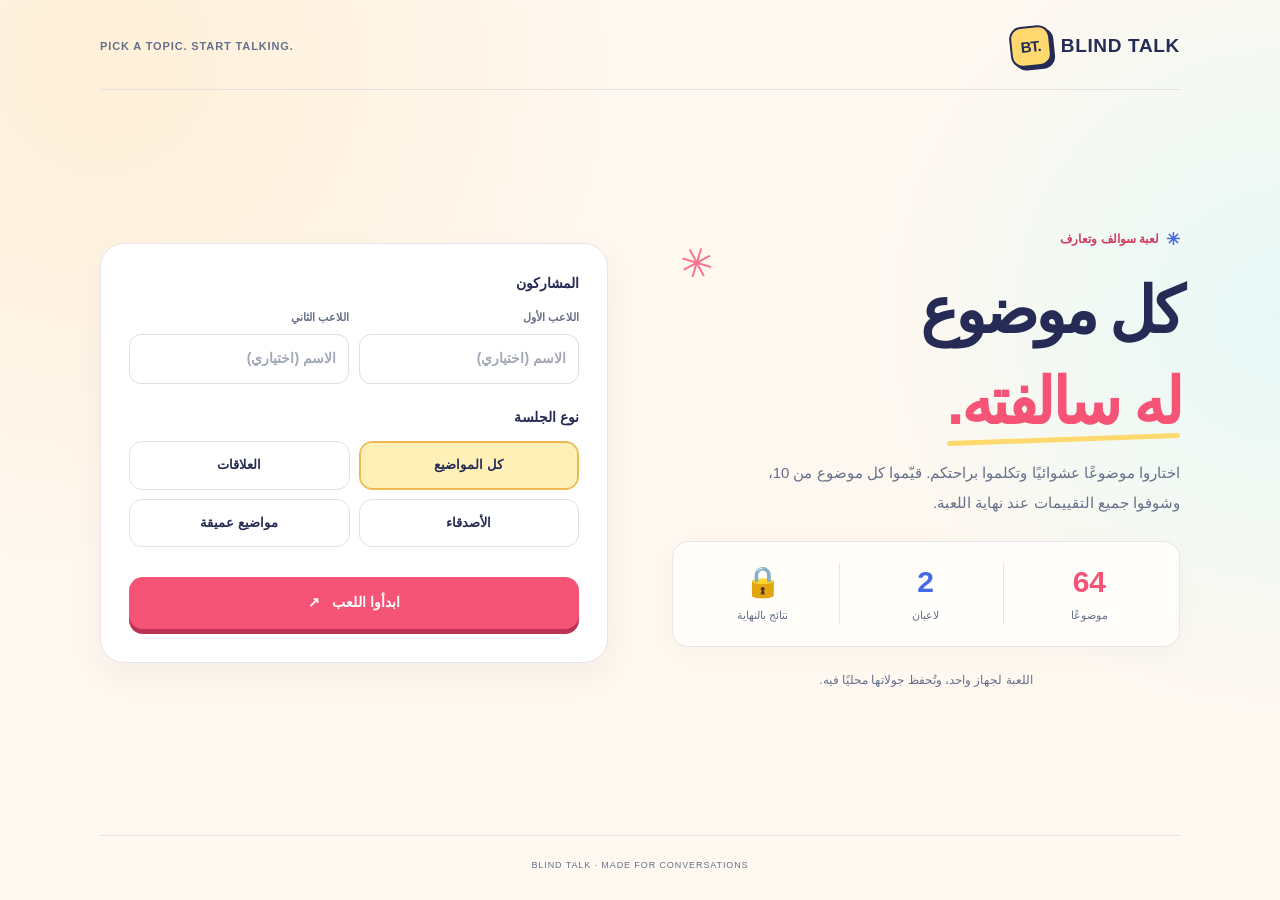
<file: Blind-Talk/index.html>
<!doctype html>
<html lang="ar" dir="rtl">
<head>
  <meta charset="utf-8">
  <meta name="viewport" content="width=device-width, initial-scale=1, viewport-fit=cover">
  <meta name="theme-color" content="#fff8f0">
  <meta name="description" content="Blind Talk — لعبة مواضيع عشوائية وتقييمات خاصة تظهر بنهاية الجلسة">
  <title>Blind Talk — لعبة حوار</title>
  <link rel="stylesheet" href="styles.css">
  <script src="topics.js" defer></script>
  <script src="app.js" defer></script>
</head>
<body>
<div class="app-shell">
  <header class="site-header">
    <a href="#app" class="brand" aria-label="Blind Talk، بداية الصفحة"><span class="brand-symbol" aria-hidden="true">BT.</span><span>BLIND TALK</span></a>
    <span class="header-caption">PICK A TOPIC. START TALKING.</span>
  </header>
  <main id="app">
    <!-- 1: إعداد اللعبة -->
    <section id="setup-screen" class="screen" aria-labelledby="setup-title">
      <div class="intro">
        <p class="eyebrow"><span class="sparkle" aria-hidden="true">✳</span> لعبة سوالف وتعارف</p>
        <h1 id="setup-title">كل موضوع<br><em>له سالفته.</em></h1>
        <p class="muted intro-copy">اختاروا موضوعًا عشوائيًا وتكلموا براحتكم. قيّموا كل موضوع من 10، وشوفوا جميع التقييمات عند نهاية اللعبة.</p>
      </div>
      <div class="numbers" aria-label="معلومات اللعبة">
        <div><strong id="total-topics">64</strong><small>موضوعًا</small></div>
        <div><strong>2</strong><small>لاعبان</small></div>
        <div><strong>🔒</strong><small>نتائج بالنهاية</small></div>
      </div>
      <form id="setup-form" class="panel setup-form">
        <fieldset>
          <legend>المشاركون</legend>
          <div class="name-fields">
            <label for="name1">اللاعب الأول<input id="name1" name="player1" maxlength="24" autocomplete="off" placeholder="الاسم (اختياري)"></label>
            <label for="name2">اللاعب الثاني<input id="name2" name="player2" maxlength="24" autocomplete="off" placeholder="الاسم (اختياري)"></label>
          </div>
        </fieldset>
        <fieldset class="mode-fieldset">
          <legend>نوع الجلسة</legend>
          <div class="mode-options" aria-label="اختر نوع الجلسة">
            <button type="button" class="mode-button is-selected" data-mode="all" aria-pressed="true">كل المواضيع</button>
            <button type="button" class="mode-button" data-mode="love" aria-pressed="false">العلاقات</button>
            <button type="button" class="mode-button" data-mode="friends" aria-pressed="false">الأصدقاء</button>
            <button type="button" class="mode-button" data-mode="deep" aria-pressed="false">مواضيع عميقة</button>
          </div>
        </fieldset>
        <button type="submit" class="button button-primary">ابدأوا اللعب <span aria-hidden="true">↗</span></button>
      </form>
      <p class="note">اللعبة لجهاز واحد، وتُحفظ جولاتها محليًا فيه.</p>
    </section>

    <!-- 2: بطاقة الموضوع، بدون تقييم ظاهر -->
    <section id="topic-screen" class="screen" aria-labelledby="topic-title" hidden>
      <div class="screen-meta"><span id="topic-round-number">الجولة 01</span><span id="topic-progress"></span></div>
      <div class="topic-content">
        <article id="topic-card" class="topic-card">
        <span class="topic-sticker" id="topic-emoji" aria-hidden="true">✳</span>
        <p class="card-overline">BLIND TALK · ROUND</p>
        <h1 id="topic-title">العلاقات</h1>
        <p class="card-subtitle">سولفوا عنه بطريقتكم.</p>
        <span class="card-index" id="topic-index" aria-hidden="true">01</span>
      </article>
        <div class="topic-sidebar">
          <p class="quiet-center">إذا وقفت السالفة، استخدموا سؤالًا مساعدًا.</p>
      <aside id="help-panel" class="help-panel" aria-live="polite" hidden>
        <p class="eyebrow" id="help-count">سؤال مساعد 1 من 3</p>
        <p class="help-question" id="help-text"></p>
      </aside>
          <div class="action-stack">
            <button id="help-button" type="button" class="button button-secondary">سؤال مساعد</button>
            <button id="rate-topic-button" type="button" class="button button-primary">خلصنا السالفة · تقييم الموضوع ←</button>
          </div>
        </div>
      </div>
    </section>

    <!-- 3: كل شخص يقيّم الموضوع الحالي بمفرده -->
    <section id="rating-screen" class="screen" aria-labelledby="rating-title" hidden>
      <div class="screen-meta"><span id="rating-round">الجولة 01</span><span id="rating-step">التقييم الأول من اثنين</span></div>
      <div class="panel rating-panel">
        <p class="eyebrow">تقييم الموضوع: <span id="rating-topic-name"></span></p>
        <h1 id="rating-title">اللاعب الأول</h1>
        <p class="muted">إلى أي درجة كان فيه تفاهم بينكم في هذا الموضوع؟</p>
        <div class="score-reading"><output id="score-number" for="score-input">5</output><span>/ 10</span></div>
        <label for="score-input" class="sr-only">تقييم التفاهم من صفر إلى عشرة</label>
        <input id="score-input" class="score-range" type="range" min="0" max="10" step="1" value="5">
        <div class="score-ends"><span>تفاهم أقل</span><span>تفاهم أكبر</span></div>
      </div>
      <p class="note">التقييم خاص في هالمرحلة؛ ما راح تنعرض درجاتكم إلا في نهاية اللعبة.</p>
      <button id="save-score-button" type="button" class="button button-primary">حفظ التقييم</button>
    </section>

    <!-- 4: شاشة تمرير الجهاز، لا تعرض التقييم الأول -->
    <section id="handoff-screen" class="screen center-stage" aria-labelledby="handoff-title" hidden>
      <div class="stage-icon" aria-hidden="true">🔒</div>
      <p class="eyebrow">التقييم محفوظ</p>
      <h1 id="handoff-title">دور <span id="handoff-player"></span></h1>
      <p class="muted center-copy">مرّروا الجهاز للشخص الثاني. تقييم اللاعب الأول ما راح يظهر هنا.</p>
      <button id="handoff-button" type="button" class="button button-primary">ابدأ تقييمي ←</button>
    </section>

    <!-- 5: بين الجولات، نحفظ الدرجتين بدون كشفهما -->
    <section id="between-screen" class="screen center-stage" aria-labelledby="between-title" hidden>
      <div class="stage-icon" aria-hidden="true">✓</div>
      <p class="eyebrow">تم حفظ التقييمين</p>
      <h1 id="between-title">خلصنا هذا الموضوع</h1>
      <p id="between-count" class="muted center-copy">موضوع واحد تم تقييمه</p>
      <p class="note">نتائج المواضيع محفوظة، وما راح تظهر إلا لما تنهُون اللعبة.</p>
      <div class="action-stack stage-actions">
        <button id="next-button" type="button" class="button button-primary">الموضوع التالي ←</button>
        <button id="finish-button" type="button" class="button button-secondary">إنهاء اللعبة وعرض النتائج</button>
      </div>
    </section>

    <!-- 6: القائمة النهائية، لا تظهر إلا عند إنهاء الجلسة -->
    <section id="summary-screen" class="screen" aria-labelledby="summary-title" hidden>
      <div class="result-highlight">
        <p class="eyebrow">SESSION COMPLETE</p>
        <h1 id="summary-title">نتائج الجلسة</h1>
        <p id="summary-players" class="muted"></p>
        <p class="muted">كل موضوع بتقييم الشخصين، بدون متوسط.</p>
      </div>
      <section class="panel" aria-labelledby="round-list-title">
        <h2 id="round-list-title" class="section-heading">قائمة المواضيع والتقييمات</h2>
        <ol id="rounds-list" class="rounds-list"></ol>
      </section>
      <p class="note">هذه تقييمات شخصية للتفاهم في الحوار، وليست اختبار توافق علميًا.</p>
      <div class="action-stack">
        <button id="share-button" type="button" class="button button-secondary">نسخ أو مشاركة القائمة</button>
        <button id="restart-button" type="button" class="button button-primary">جلسة جديدة ←</button>
      </div>
    </section>
  </main>
  <footer class="site-footer">BLIND TALK <span aria-hidden="true">·</span> MADE FOR CONVERSATIONS</footer>
</div>
</body>
</html>
</file>
<file: Blind-Talk/styles.css>
/* BLIND TALK — Farahi Edition V3 | cheerful but clean visual identity
   غيري الألوان من هنا أولًا. ألوان بطاقات المواضيع تحت .palette-* */
:root {
  --background: #fff8f0;
  --surface: #ffffff;
  --ink: #252b54;
  --muted: #66708a;
  --accent: #f65476;
  --accent-hover: #d83459;
  --sage: #e8f9f7;
  --border: #e9e4eb;
  --warm: #ffd96d;
  --blue: #4669e8;
  --aqua: #61d9ce;
  --pink-pale: #ffe8eb;
  --radius: 24px;
}
* { box-sizing: border-box; }
[hidden] { display: none !important; }
html { min-height: 100%; }
body {
  margin: 0;
  background: radial-gradient(circle at 8% 7%, #fff0d8 0, transparent 35%),
              radial-gradient(circle at 100% 35%, #e7f9f7 0, transparent 30%),
              var(--background);
  color: var(--ink);
  font-family: Tahoma, Arial, sans-serif;
  line-height: 1.7;
  -webkit-font-smoothing: antialiased;
}
button, input { font: inherit; }
button { cursor: pointer; }
a { color: inherit; }
button:focus-visible, input:focus-visible, a:focus-visible { outline: 3px solid var(--blue); outline-offset: 3px; }
.app-shell { width: min(100% - 36px, 530px); min-height: 100svh; margin: auto; display: flex; flex-direction: column; }
.site-header { display: flex; align-items: center; justify-content: space-between; gap: 14px; padding: 24px 0 18px; border-bottom: 1px solid #e9dfdf; }
.brand { display: flex; align-items: center; gap: 10px; text-decoration: none; direction: ltr; font-family: Arial, sans-serif; font-size: 17px; font-weight: 900; letter-spacing: .035em; white-space: nowrap; }
.brand-symbol { display: grid; place-items: center; width: 41px; height: 41px; background: var(--warm); color: var(--ink); border: 2px solid var(--ink); box-shadow: 3px 3px 0 var(--ink); border-radius: 12px; letter-spacing: -.06em; font-size: 15px; transform: rotate(-6deg); }
.header-caption { color: var(--muted); font-family: Arial, sans-serif; font-size: 9px; font-weight: 700; letter-spacing: .08em; direction: ltr; text-align: right; }
main { flex: 1; }
.screen { display: flex; flex-direction: column; gap: 18px; padding: 32px 0 26px; animation: fade-in .22s ease-out; }
@keyframes fade-in { from { opacity: 0; transform: translateY(5px); } to { opacity: 1; transform: translateY(0); } }
.eyebrow { display: inline-flex; align-items: center; gap: 7px; margin: 0; color: #d13c60; font-size: 12px; font-weight: 700; letter-spacing: 0; }
.sparkle { color: var(--blue); font-size: 17px; line-height: 1; }
h1, h2, p { overflow-wrap: anywhere; }
.intro { padding: 12px 0 1px; position: relative; }
.intro::after { content: '✳'; position: absolute; color: var(--accent); font-size: 41px; top: 16px; left: 7px; transform: rotate(17deg); opacity: .8; }
.intro h1 { margin: 13px 0 10px; font-size: clamp(42px, 10vw, 60px); line-height: 1.42; letter-spacing: -.055em; font-weight: 800; }
.intro h1 em { color: var(--accent); font-style: normal; position: relative; }
.intro h1 em::after { content: ''; position: absolute; bottom: -4px; right: 0; left: 0; height: 5px; background: var(--warm); border-radius: 99px; transform: rotate(-2deg); }
.muted { color: var(--muted); }
.intro-copy { font-size: 14px; line-height: 2; max-width: 390px; margin: 0; }
.numbers { display: grid; grid-template-columns: repeat(3, 1fr); gap: 8px; padding: 16px 8px; border: 1px solid var(--border); border-radius: 16px; background: #fffefb; box-shadow: 0 6px 24px rgba(42,39,73,.03); }
.numbers > div { text-align: center; }
.numbers > div + div { border-right: 1px solid var(--border); }
.numbers strong { display: block; font-family: Arial, sans-serif; font-size: 25px; line-height: 1.2; font-weight: 800; font-variant-numeric: tabular-nums; }
.numbers > div:first-child strong { color: var(--accent); }
.numbers > div:nth-child(2) strong { color: var(--blue); }
.numbers > div:nth-child(3) strong { color: #c08300; }
.numbers small { display: block; font-size: 11px; color: var(--muted); margin-top: 6px; }
.panel { padding: 22px; background: var(--surface); border: 1.5px solid var(--border); border-radius: var(--radius); box-shadow: 0 12px 32px rgba(37,43,84,.05); }
fieldset { padding: 0; margin: 0; border: none; min-width: 0; }
legend { padding: 0 0 12px; font-size: 14px; font-weight: 700; }
.name-fields { display: grid; grid-template-columns: 1fr 1fr; gap: 10px; }
.name-fields label { display: block; font-size: 11px; color: var(--muted); font-weight: 700; }
.name-fields input { display: block; width: 100%; margin-top: 7px; padding: 12px; min-width: 0; background: #fff; border: 1.5px solid #dcdde8; border-radius: 12px; color: var(--ink); font-size: 13px; }
.name-fields input::placeholder { color: #a3a8b7; }
.name-fields input:focus { border-color: var(--blue); }
.mode-fieldset { margin-top: 22px; }
.mode-options { display: grid; grid-template-columns: repeat(2, 1fr); gap: 9px; }
.mode-button { background: #fff; color: var(--ink); border: 1.5px solid #e0e1eb; border-radius: 13px; padding: 12px 7px; font-size: 12px; font-weight: 600; }
.mode-button.is-selected { background: #fff0b8; color: var(--ink); border: 1.5px solid #ecb953; box-shadow: inset 0 0 0 1px #ecb953; font-weight: 800; }
.button { display: flex; justify-content: center; align-items: center; gap: 12px; width: 100%; min-height: 52px; padding: 11px 16px; border-radius: 14px; border: 1.5px solid transparent; font-size: 14px; font-weight: 800; transition: background .2s, transform .1s; }
.button:active, .mode-button:active { transform: scale(.99); }
.button-primary { background: var(--accent); color: #fff; box-shadow: 0 5px 0 #bd3152; margin-bottom: 5px; }
.button-primary:hover { background: var(--accent-hover); }
.button-secondary { background: #fff; color: var(--ink); border-color: #dadce8; }
.button-secondary:hover { background: var(--sage); }
.button:disabled { opacity: .45; cursor: not-allowed; }
.setup-form .button { margin-top: 24px; }
.note { color: var(--muted); text-align: center; font-size: 12px; margin: 0; line-height: 1.9; }
.screen-meta { display: flex; align-items: center; justify-content: space-between; color: var(--muted); font-size: 12px; font-weight: 700; }
.topic-card { position: relative; min-height: 320px; border-radius: 26px; background: var(--blue); color: #fff; padding: 24px; overflow: hidden; display: flex; flex-direction: column; justify-content: center; align-items: center; text-align: center; isolation: isolate; box-shadow: 0 9px 0 #d9e2ef; }
.topic-card::before { content: ''; position: absolute; width: 135px; height: 135px; border: 25px solid rgba(255,255,255,.14); border-radius: 50%; right: -67px; bottom: -60px; z-index: -1; }
.topic-card::after { content: '✳'; position: absolute; left: -5px; top: 33%; font-size: 115px; color: rgba(255,255,255,.13); transform: rotate(13deg); z-index: -1; line-height: 1; }
.topic-sticker { position: absolute; top: 65px; font-size: 34px; filter: drop-shadow(0 3px 0 rgba(0,0,0,.07)); }
.topic-card.palette-0 { background: #f65476; color: #fff; box-shadow: 0 9px 0 #f9ced8; }
.topic-card.palette-1 { background: #4f66df; color: #fff; box-shadow: 0 9px 0 #d3d9fa; }
.topic-card.palette-2 { background: #37c3b6; color: #173f49; box-shadow: 0 9px 0 #c1f2ed; }
.topic-card.palette-3 { background: #ffd96d; color: #282d50; box-shadow: 0 9px 0 #fff0b9; }
.card-overline { position: absolute; top: 25px; margin: 0; color: inherit; opacity: .76; font-family: Arial, sans-serif; font-size: 10px; letter-spacing: .15em; direction: ltr; }
.topic-card h1 { font-size: clamp(36px, 9vw, 55px); line-height: 1.4; margin: 38px 0 7px; font-weight: 800; }
.card-subtitle { opacity: .85; margin: 2px 0; font-size: 13px; }
.card-index { position: absolute; bottom: 22px; font-family: Arial, sans-serif; font-size: 12px; opacity: .78; }
.quiet-center { margin: 6px 0; text-align: center; font-size: 12px; color: var(--muted); }
.help-panel { background: #fff0be; padding: 19px; border-radius: 16px; border: 1px solid #f5d878; }
.help-question { margin: 7px 0 0; font-size: 16px; font-weight: 700; }
.action-stack { display: grid; gap: 10px; }
.text-button { background: none; border: 0; color: var(--muted); font-size: 12px; text-decoration: underline; text-underline-offset: 4px; padding: 10px; }
.rating-panel { text-align: center; padding: 30px 23px; }
.rating-panel h1 { margin: 12px 0 7px; font-size: 28px; }
.rating-panel .muted { font-size: 13px; line-height: 2; margin: 0; }
.score-reading { margin-top: 26px; font-family: Arial, sans-serif; direction: ltr; display: flex; align-items: baseline; justify-content: center; gap: 9px; }
.score-reading output { font-size: 70px; line-height: 1.1; font-weight: 800; color: var(--blue); }
.score-reading span { color: var(--muted); font-size: 18px; }
.score-range { width: 100%; appearance: none; height: 7px; border-radius: 99px; background: linear-gradient(90deg, var(--aqua), var(--warm), var(--accent)); margin: 25px 0 12px; direction: ltr; }
.score-range::-webkit-slider-thumb { appearance: none; width: 25px; height: 25px; border: 5px solid var(--blue); background: #fff; border-radius: 50%; box-shadow: 0 2px 5px #0002; }
.score-range::-moz-range-thumb { width: 17px; height: 17px; border: 5px solid var(--blue); background: #fff; border-radius: 50%; }
.score-ends { display: flex; justify-content: space-between; color: var(--muted); font-size: 11px; }
.result-highlight { background: #fff0b8; border-radius: var(--radius); padding: 38px 24px; text-align: center; border: 1.5px solid #f3d77e; box-shadow: 0 7px 0 #fff5d7; }
.result-highlight h1 { margin: 12px 0; font-size: 29px; }
.result-highlight .muted { margin: 10px 0 0; font-size: 13px; }
.big-score { direction: ltr; display: flex; align-items: baseline; justify-content: center; gap: 10px; margin: 14px 0; font-family: Arial, sans-serif; }
.big-score strong { font-size: 68px; line-height: 1.3; font-weight: 800; color: var(--accent); }
.big-score span { color: var(--muted); font-size: 18px; }
.result-highlight > p:not(.eyebrow):not(.big-score) { font-size: 13px; }
.score-pair { display: grid; grid-template-columns: 1fr 1fr; gap: 10px; }
.score-card { border: 1.5px solid var(--border); padding: 17px; background: #fff; border-radius: 14px; text-align: center; }
.score-card:first-child { border-color: #fad6dd; background: #fff0f3; }
.score-card:last-child { border-color: #d5ddff; background: #eff2ff; }
.score-card small { display: block; color: var(--muted); overflow-wrap: anywhere; }
.score-card strong { display: block; font-size: 24px; margin-top: 8px; font-family: Arial, sans-serif; }
.section-heading { font-size: 15px; margin: 0 0 10px; }
.rounds-list { margin: 0; padding: 0; list-style: none; }
.rounds-list li { display: flex; align-items: center; justify-content: space-between; gap: 12px; padding: 13px 0; border-bottom: 1px solid var(--border); font-size: 13px; }
.rounds-list li:last-child { border-bottom: 0; }
.rounds-list li small { display: block; color: var(--muted); margin-top: 4px; font-size: 11px; }
.rounds-list li strong { direction: ltr; white-space: nowrap; font-family: Arial, sans-serif; font-size: 14px; }
.site-footer { margin-top: auto; padding: 22px 0 27px; text-align: center; border-top: 1px solid #e9dfdf; font-family: Arial, sans-serif; letter-spacing: .1em; font-size: 9px; color: var(--muted); direction: ltr; }
.sr-only { position: absolute; width: 1px; height: 1px; overflow: hidden; clip: rect(0, 0, 0, 0); white-space: nowrap; }
@media (max-width: 370px) {
  .app-shell { width: min(100% - 24px, 530px); }
  .header-caption { font-size: 7px; }
  .panel { padding: 16px; }
  .name-fields { grid-template-columns: 1fr; }
  .topic-card { min-height: 285px; }
  .intro::after { left: 0; font-size: 30px; }
}
@media (prefers-reduced-motion: reduce) { *, *::before, *::after { animation-duration: 0.01ms !important; transition-duration: 0.01ms !important; } }

/* قائمة أسماء المواضيع فقط، بدون درجات في كل جولة */
.rounds-list li { justify-content: flex-start; }
.score-pair { margin: 0; }

/* V4 — التقييم بعد كل موضوع والنتائج مؤجلة للنهاية */
.center-stage { text-align: center; align-items: center; justify-content: center; gap: 18px; min-height: 62vh; }
.center-stage h1 { margin: 0; font-size: clamp(26px, 7vw, 36px); }
.center-stage .eyebrow { justify-content: center; }
.center-copy { max-width: 380px; font-size: 14px; margin: 0; }
.stage-icon { display: grid; place-items: center; width: 94px; height: 94px; border-radius: 25px; background: #fff0b8; color: #3043a2; font-size: 43px; box-shadow: 5px 5px 0 #f5d789; }
.stage-actions { width: 100%; margin-top: 10px; }
#handoff-screen .stage-icon { background: #e4f8f5; box-shadow: 5px 5px 0 #b6eee6; }
#between-screen .stage-icon { background: #d9f6eb; color: #16625a; box-shadow: 5px 5px 0 #bce6d9; }
.rounds-list li { display: block; padding: 17px 0; }
.round-topic { font-weight: 800; font-size: 15px; display: block; margin-bottom: 9px; }
.round-scores { display: grid; grid-template-columns: repeat(2, minmax(0, 1fr)); gap: 8px; }
.round-player { display: flex; flex-wrap: wrap; align-items: baseline; justify-content: space-between; gap: 4px; background: #fff0f4; border: 1px solid #fad8e0; border-radius: 12px; padding: 9px 11px; min-width: 0; }
.round-player:last-child { background: #edf1ff; border-color: #dbe0ff; }
.round-player .player-name { font-size: 12px; color: var(--ink); overflow-wrap: anywhere; }
.round-player .player-rating { font-size: 16px; font-weight: 800; direction: ltr; font-family: Arial, sans-serif; white-space: nowrap; }


/* =====================================================
   RESPONSIVE LAYOUT — V4.1
   Mobile-first: default styles above fit phones.
   Tablet/desktop rules below expand the layout.
   ===================================================== */
.topic-content { display: flex; flex-direction: column; gap: 18px; }
.topic-sidebar { display: flex; flex-direction: column; gap: 18px; min-width: 0; }

@media (min-width: 700px) {
  .app-shell { width: min(calc(100% - 64px), 1080px); }
  .site-header { padding: 26px 0 22px; }
  .header-caption { font-size: 11px; }
  .brand { font-size: 19px; }
  .screen { padding: 42px 0 36px; }
  .setup-form { max-width: 100%; }
  .name-fields input { font-size: 14px; }
  .mode-button { font-size: 13px; }

  /* بداية اللعبة: مقدمة يسار/يمين واستمارة بجانبها */
  #setup-screen {
    display: grid;
    grid-template-columns: minmax(0, 1fr) minmax(0, 1fr);
    grid-template-areas:
      'intro form'
      'numbers form'
      'note form';
    column-gap: clamp(28px, 5vw, 75px);
    row-gap: 22px;
    align-content: center;
    align-items: center;
    min-height: min(720px, calc(100vh - 160px));
  }
  #setup-screen .intro { grid-area: intro; align-self: end; }
  #setup-screen .numbers { grid-area: numbers; }
  #setup-screen .setup-form { grid-area: form; }
  #setup-screen > .note { grid-area: note; align-self: start; }
  .intro h1 { font-size: clamp(48px, 5vw, 72px); }
  .intro-copy { font-size: 15px; max-width: 450px; }
  .numbers { padding: 22px 12px; }
  .numbers strong { font-size: 30px; }
  .panel { padding: 28px; }
  .setup-form .button { margin-top: 30px; }

  /* الموضوع: بطاقة واسعة + منطقة جانبية للأسئلة والأزرار */
  #topic-screen { max-width: 1060px; width: 100%; margin-inline: auto; }
  .topic-content { display: grid; grid-template-columns: minmax(0, 1.15fr) minmax(280px, .85fr); align-items: center; gap: clamp(22px, 4vw, 52px); min-height: 450px; }
  .topic-card { min-height: 430px; padding: 35px; }
  .topic-card h1 { font-size: clamp(46px, 5vw, 70px); }
  .topic-sticker { top: 78px; font-size: 39px; }
  .topic-sidebar { justify-content: center; }
  .quiet-center { font-size: 14px; line-height: 1.9; }
  .help-panel { padding: 23px; }
  .action-stack { gap: 14px; }

  /* الصفحات المنفردة: عرض مريح بدل تمدد المحتوى بطول الشاشة */
  #rating-screen, #summary-screen { width: min(100%, 840px); margin-inline: auto; }
  #rating-screen .rating-panel { padding: 40px; }
  #handoff-screen, #between-screen { width: min(100%, 650px); margin-inline: auto; }
  #rating-screen > .button, #summary-screen > .action-stack { max-width: 100%; }
  .rounds-list li { display: grid; grid-template-columns: minmax(0, .75fr) minmax(0, 1.25fr); align-items: center; gap: 20px; }
  .rounds-list li .round-topic { margin-bottom: 0; }
  .round-player { padding: 11px 14px; }
}

@media (min-width: 700px) and (max-width: 930px) {
  #setup-screen { grid-template-columns: 1fr 1fr; gap: 20px; }
  .panel { padding: 20px; }
  .topic-content { grid-template-columns: minmax(0, 1fr) minmax(0, .9fr); gap: 20px; }
  .topic-card { min-height: 380px; }
  .name-fields { grid-template-columns: 1fr; }
}

@media (max-width: 699px) {
  .topic-content { gap: 18px; }
}

@media (max-width: 420px) {
  .round-scores { grid-template-columns: 1fr; }
}
</file>
